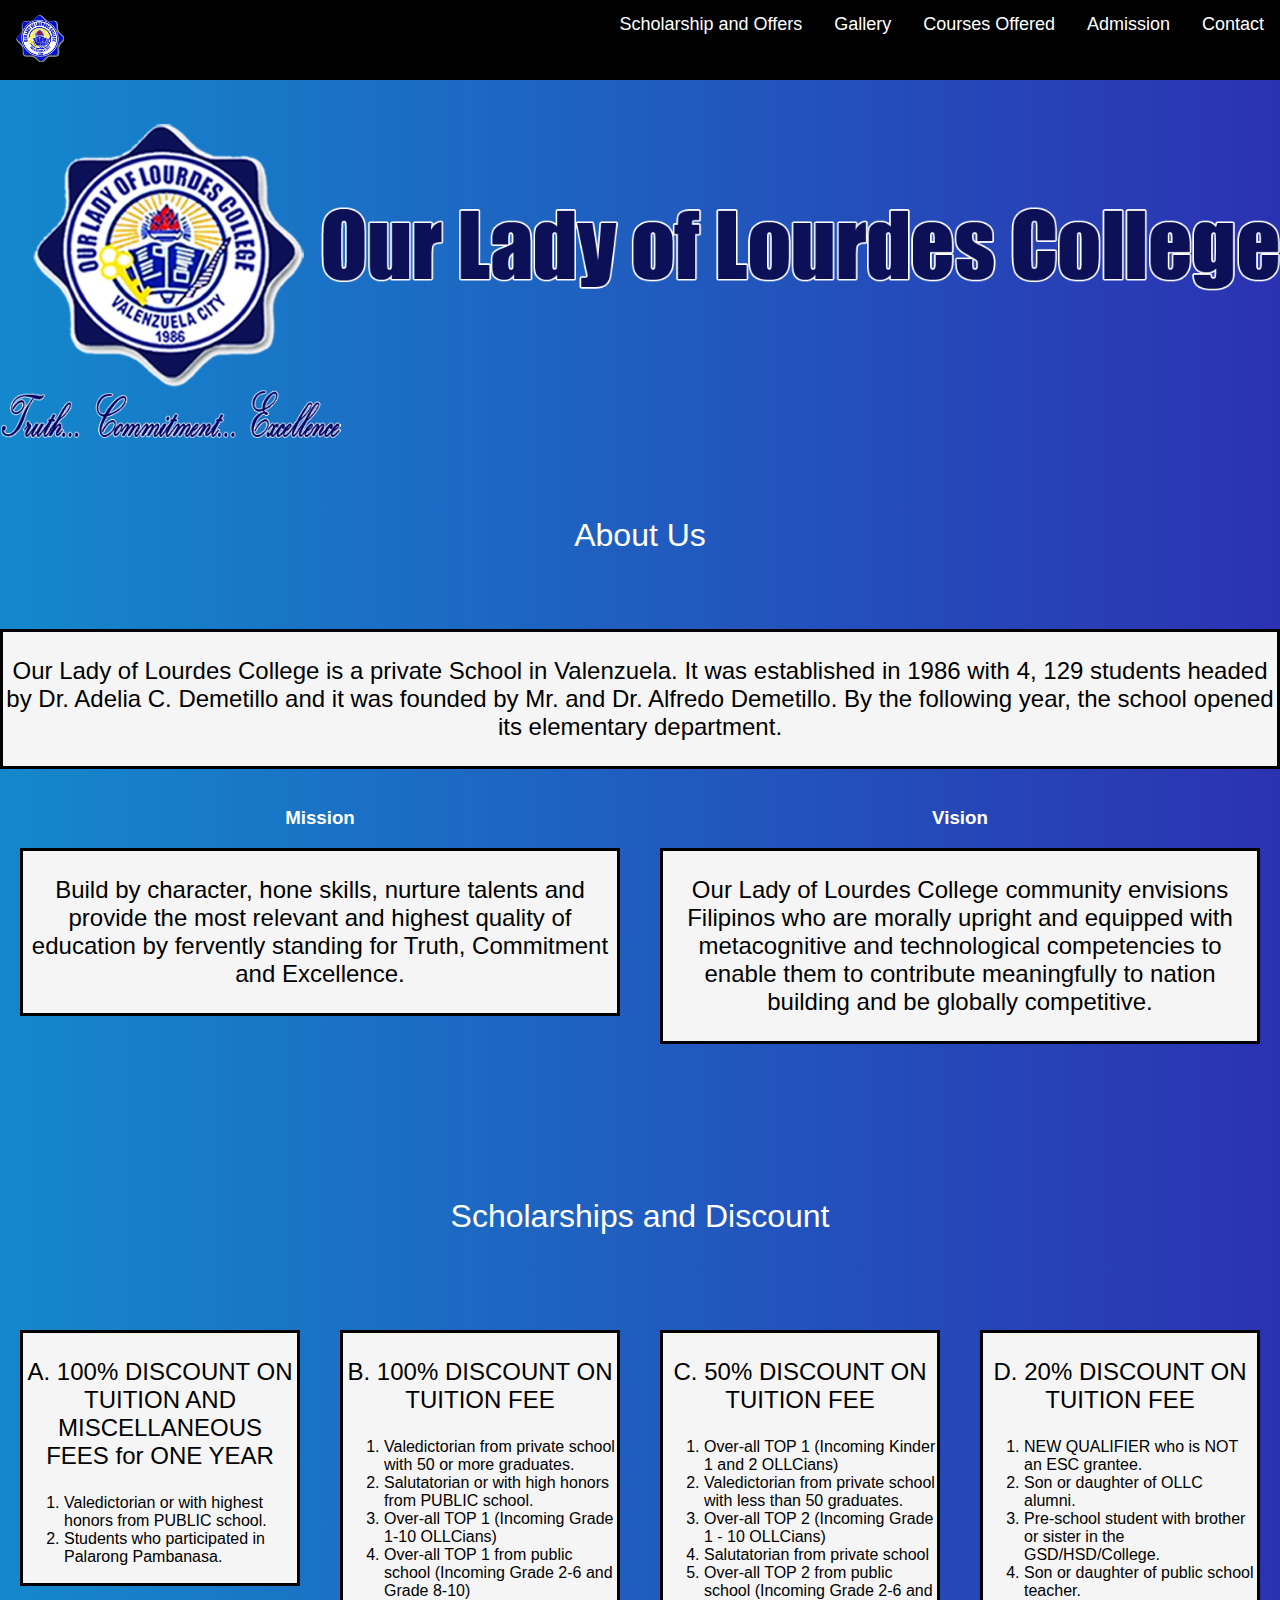
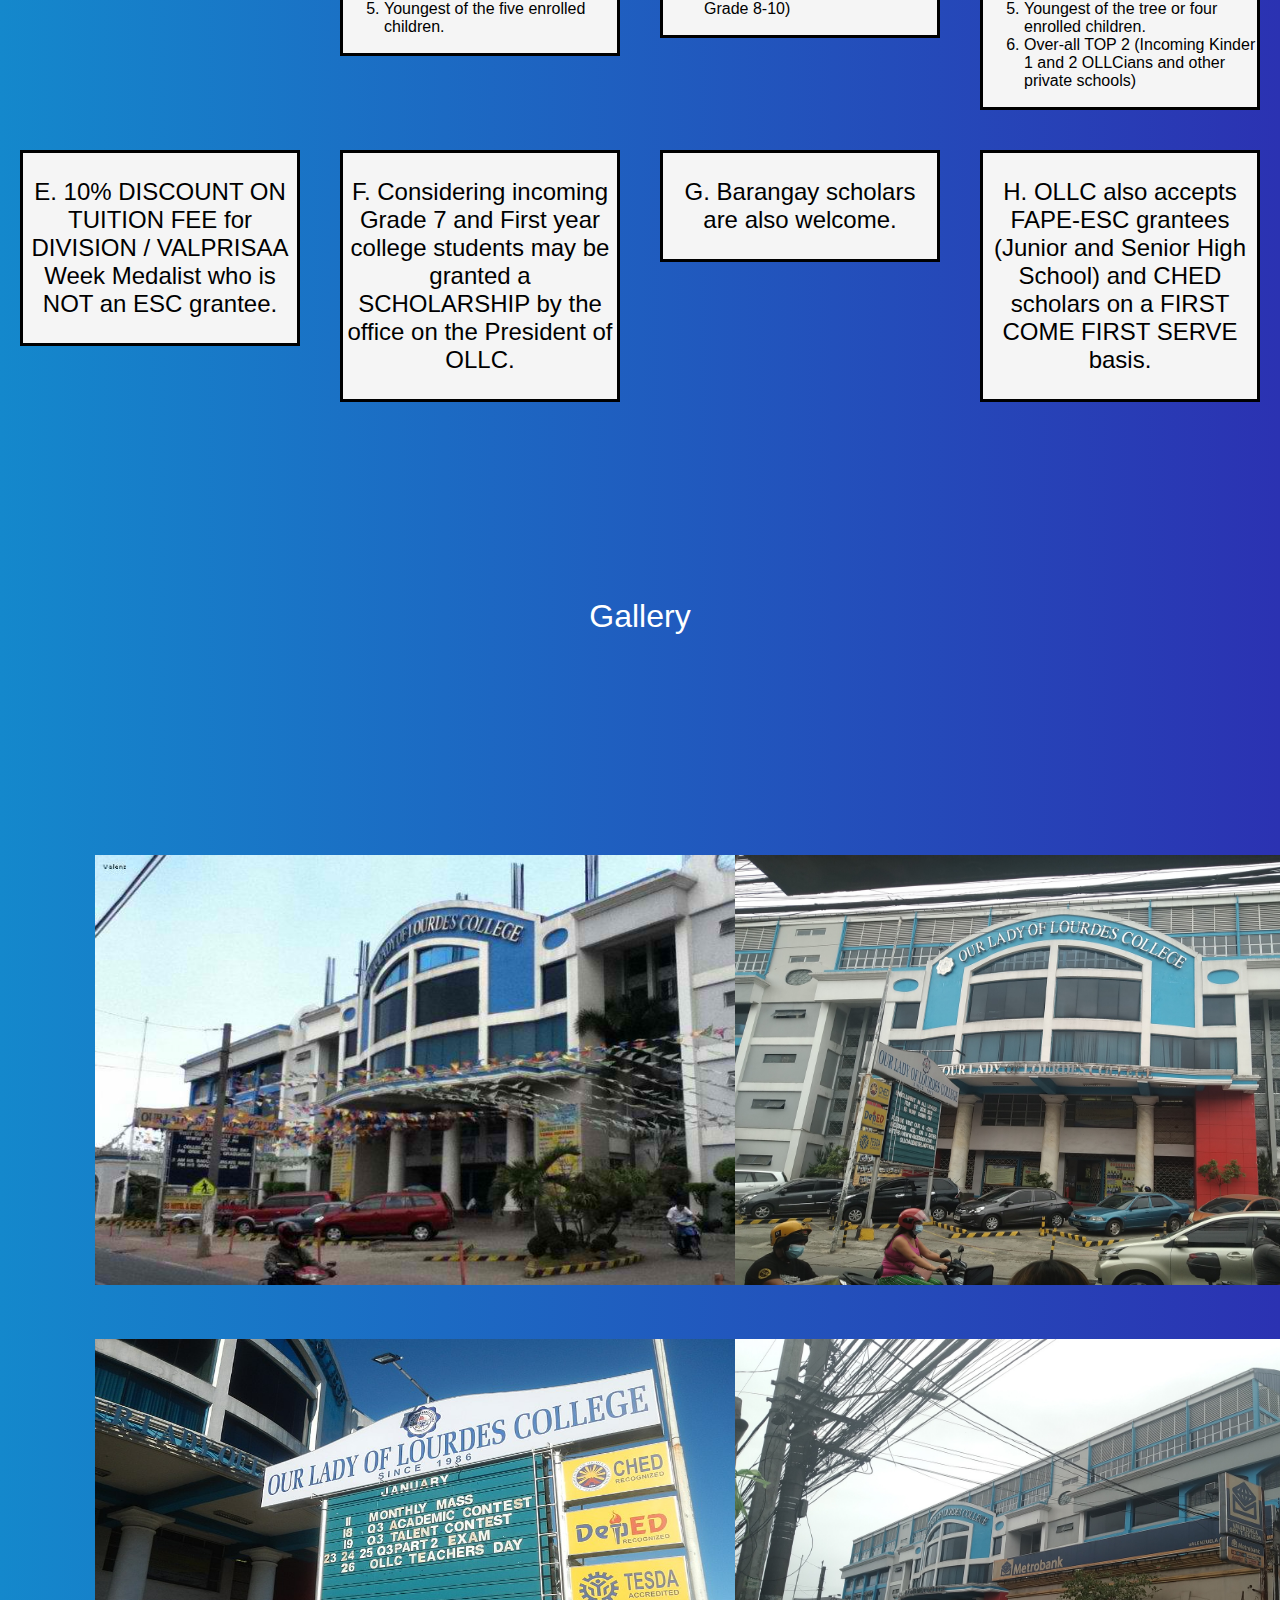
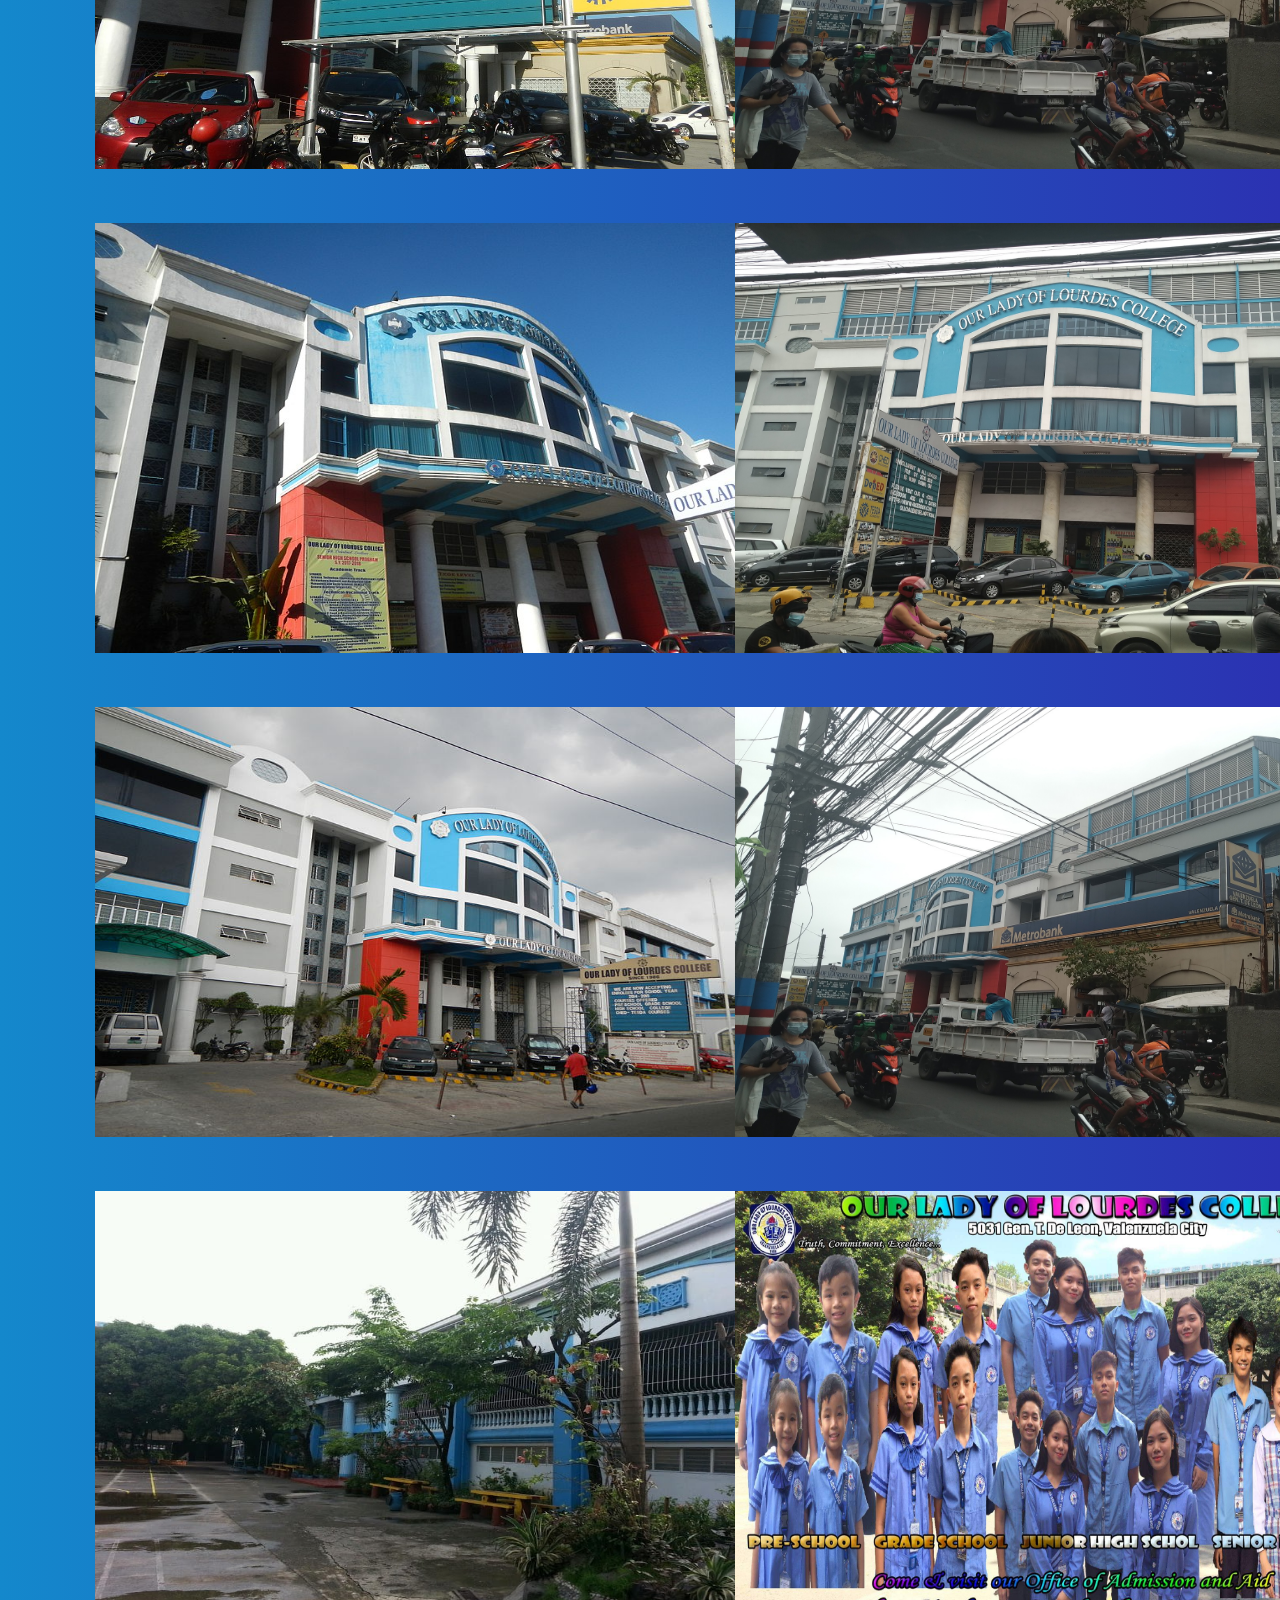
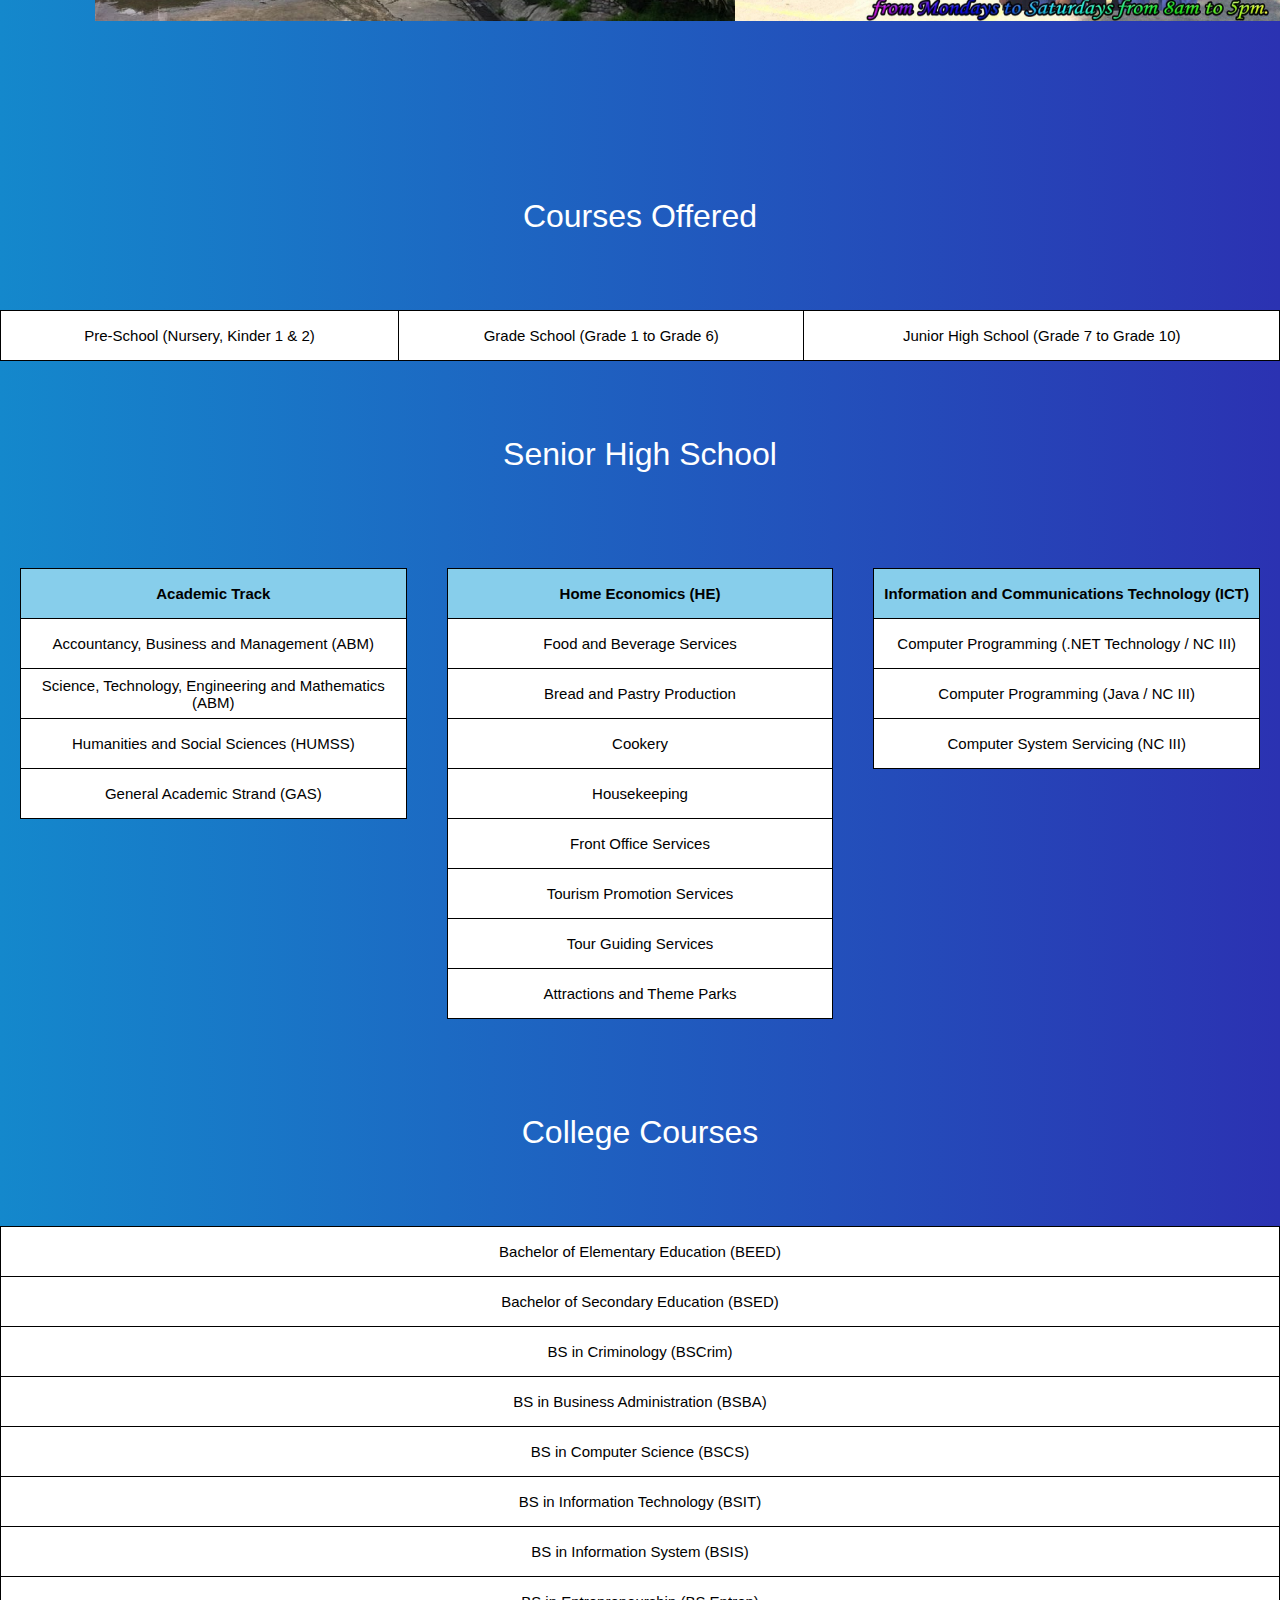
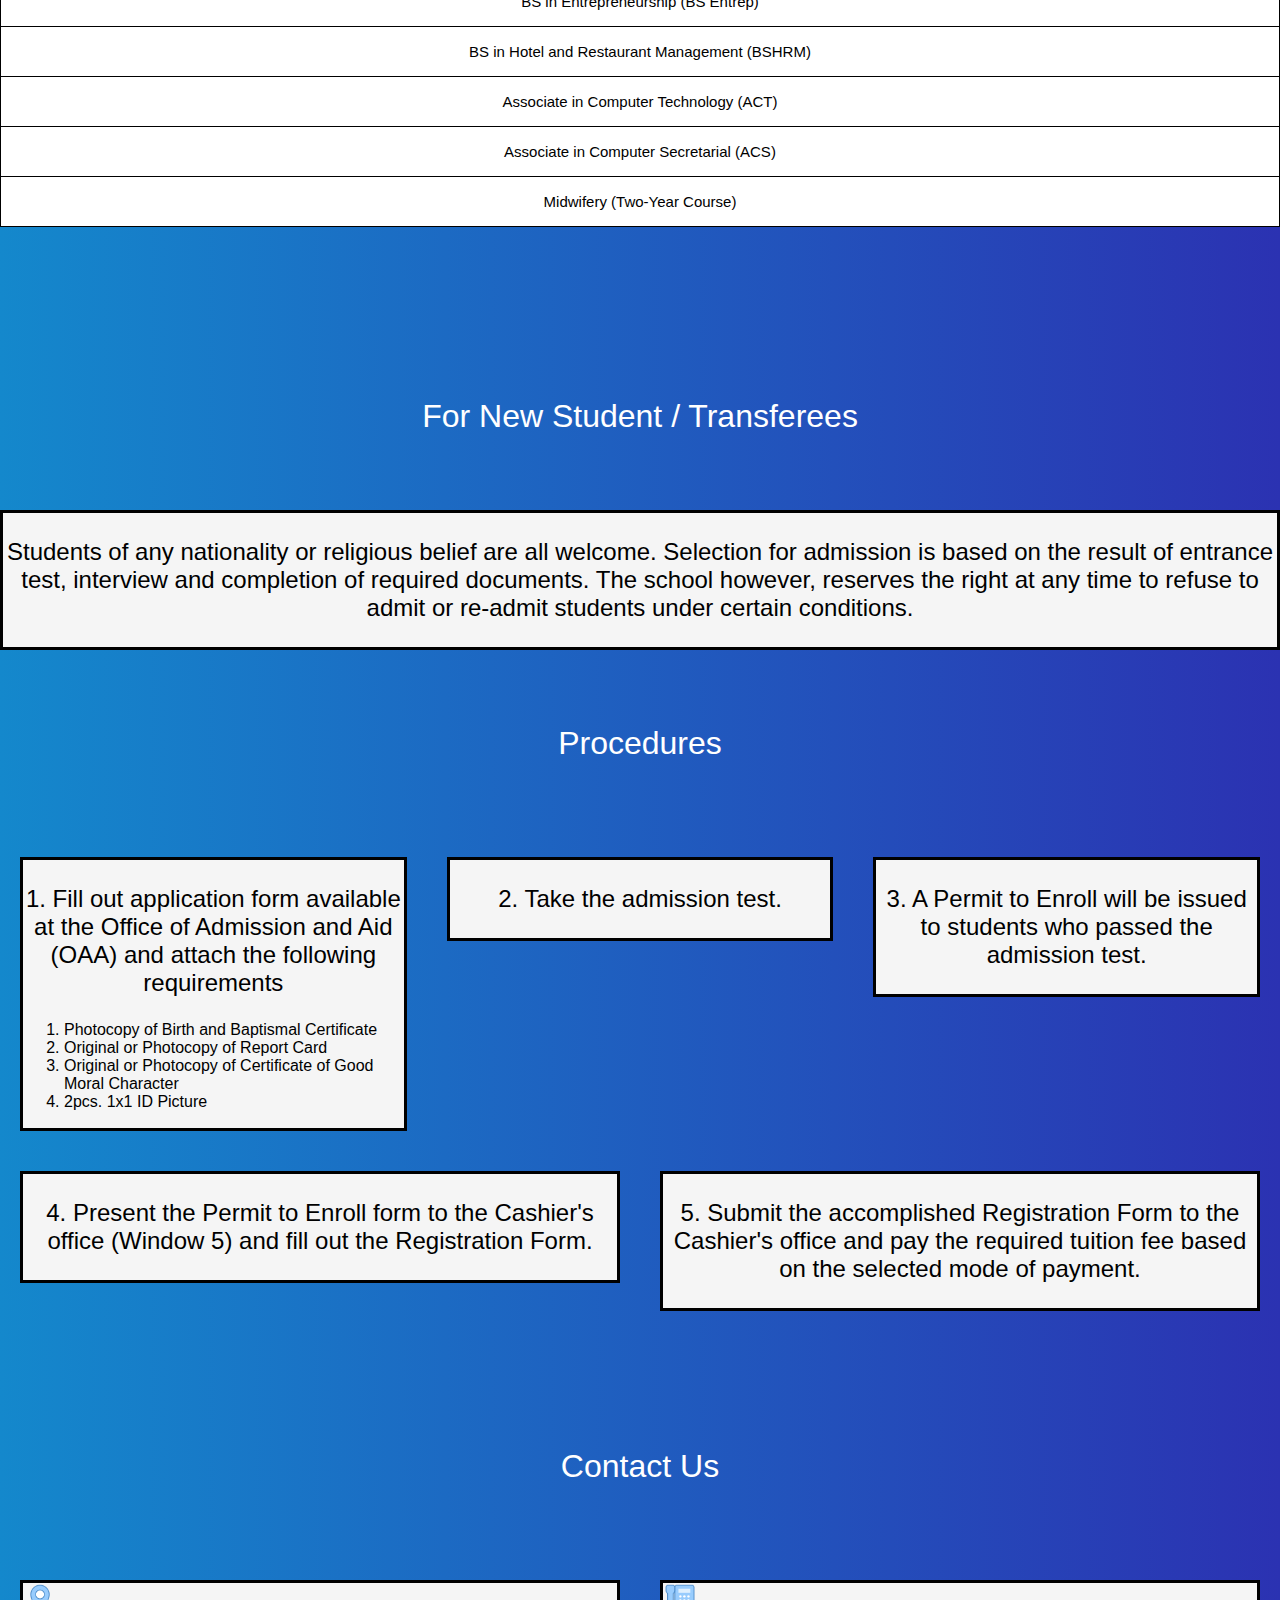
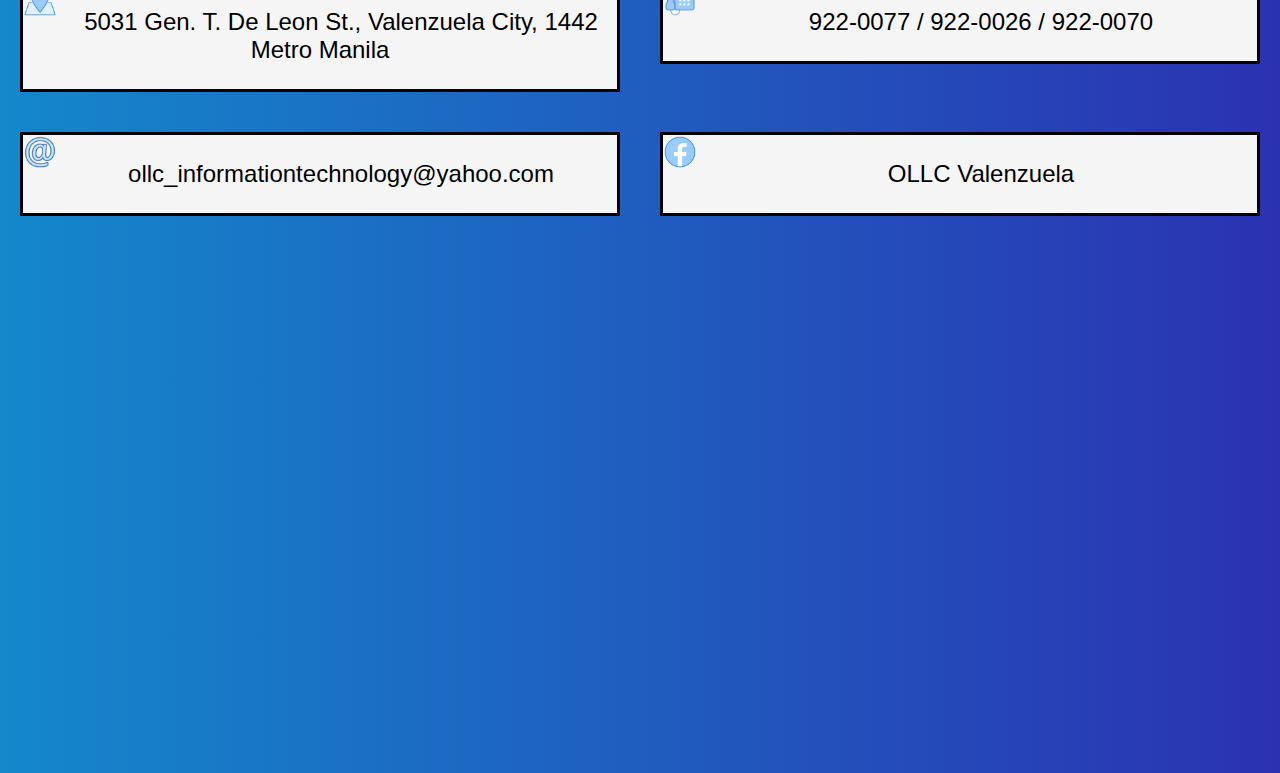
<file: index.html>
<!DOCTYPE html>
<html>

<head>
  <title>Our Lady of Lourdes College</title>
  <meta name="viewport" content="width=device-width, initial-scale=1">
  <link rel="stylesheet" type="text/css" href="res/style.css">
  <link rel="icon" href="res/img/icon.ico">
</head>
<body>
  <div id="topnav">
    <a class="active" href="#home"><img src="res/img/logo.png" width="48" height="48"></a>
    <div id="topnav-right">
      <a href="#scholarship">Scholarship and Offers</a>
      <a href="#gallery">Gallery</a>
      <a href="#program">Courses Offered</a>
      <a href="#admission">Admission</a>
      <a href="#contact">Contact</a>
    </div>
  </div>
  <br>
  <div id="content">
    <div id="home">
      <img class="banner" src="res/img/banner.png">
      <h1>About Us</h1>
      <div class="aboutUs">
        <p class="onWhiteBG">
          Our Lady of Lourdes College is a private School in Valenzuela.
          It was established in 1986 with 4, 129 students headed by Dr. Adelia C. Demetillo and it was founded by Mr. and Dr. Alfredo Demetillo.
          By the following year, the school opened its elementary department. 
        </p>
      </div>
      <div class="row">
        <div class="column">
          <h3>Mission</h3>
          <div class="mission">
            <p class="onWhiteBG">Build by character, hone skills, nurture talents and provide the most relevant and
              highest quality of education by fervently standing for Truth, Commitment and Excellence.</p>
          </div>
        </div>
        <div class="column">
          <h3>Vision</h3>
          <div class="vision">
            <p class="onWhiteBG">Our Lady of Lourdes College community envisions Filipinos who are morally upright and
              equipped with metacognitive and technological competencies to enable them to contribute meaningfully to
              nation building and be globally competitive.</p>
          </div>
        </div>
      </div>
    </div>

    <div id="scholarship">
      <h1>Scholarships and Discount</h1>
      <div class="row">
        <div class="column">
          <div class="scholarship">
            <p class="onWhiteBG">A. 100% DISCOUNT ON TUITION AND MISCELLANEOUS FEES for ONE YEAR</p>
            <ol>
              <li>Valedictorian or with highest honors from PUBLIC school.</li>
              <li>Students who participated in Palarong Pambanasa.</li>
            </ol>
          </div>
        </div>
        <div class="column">
          <div class="scholarship">
            <p class="onWhiteBG">B. 100% DISCOUNT ON TUITION FEE</p>
            <ol>
              <li>Valedictorian from private school with 50 or more graduates.</li>
              <li>Salutatorian or with high honors from PUBLIC school.</li>
              <li>Over-all TOP 1 (Incoming Grade 1-10 OLLCians)</li>
              <li>Over-all TOP 1 from public school (Incoming Grade 2-6 and Grade 8-10)</li>
              <li>Youngest of the five enrolled children.</li>
            </ol>
          </div>
        </div>
        <div class="column">
          <div class="scholarship">
            <p class="onWhiteBG">C. 50% DISCOUNT ON TUITION FEE</p>
            <ol>
              <li>Over-all TOP 1 (Incoming Kinder 1 and 2 OLLCians)</li>
              <li>Valedictorian from private school with less than 50 graduates.</li>
              <li>Over-all TOP 2 (Incoming Grade 1 - 10 OLLCians)</li>
              <li>Salutatorian from private school</li>
              <li>Over-all TOP 2 from public school (Incoming Grade 2-6 and Grade 8-10)</li>
            </ol>
          </div>
        </div>
        <div class="column">
          <div class="scholarship">
            <p class="onWhiteBG">D. 20% DISCOUNT ON TUITION FEE</p>
            <ol>
              <li>NEW QUALIFIER who is NOT an ESC grantee.</li>
              <li>Son or daughter of OLLC alumni.</li>
              <li>Pre-school student with brother or sister in the GSD/HSD/College.</li>
              <li>Son or daughter of public school teacher.</li>
              <li>Youngest of the tree or four enrolled children.</li>
              <li>Over-all TOP 2 (Incoming Kinder 1 and 2 OLLCians and other private schools)</li>
            </ol>
          </div>
        </div>
      </div>
      <div class="row">
        <div class="column">
          <div class="scholarship">
            <p class="onWhiteBG">E. 10% DISCOUNT ON TUITION FEE for
              DIVISION / VALPRISAA Week Medalist who is NOT an ESC grantee.
            </p>
          </div>
        </div>
        <div class="column">
          <div class="scholarship">
            <p class="onWhiteBG">F. Considering incoming Grade 7 and First year college students may
              be granted a SCHOLARSHIP by the office on the President of OLLC.
            </p>
          </div>
        </div>
        <div class="column">
          <div class="scholarship">
            <p class="onWhiteBG">G. Barangay scholars are also welcome.</p>
          </div>
        </div>
        <div class="column">
          <div class="scholarship">
            <p class="onWhiteBG">H. OLLC also accepts FAPE-ESC grantees (Junior and Senior High School)
              and CHED scholars on a FIRST COME FIRST SERVE basis.
            </p>
          </div>
        </div>
      </div>
    </div>
  </div>

  <div id="gallery">
    <h1>Gallery</h1>
    <div class="row">
      <div class="column">
        <div class="gallery">
          <img class="sectionA" src="res/gallery/exterior/IMG_01.jpg">
          <img class="sectionA" src="res/gallery/exterior/IMG_02.jpg">
          <img class="sectionA" src="res/gallery/exterior/IMG_03.jpg">
          <img class="sectionA" src="res/gallery/exterior/IMG_04.jpg">
          <img class="sectionA" src="res/gallery/exterior/IMG_05.jpg">
        </div>
      </div>
      <div class="column">
        <div class="gallery">
          <img class="sectionB" src="res/gallery/exterior/IMG_06.jpg">
          <img class="sectionB" src="res/gallery/exterior/IMG_07.jpg">
          <img class="sectionB" src="res/gallery/exterior/IMG_08.jpg">
          <img class="sectionB" src="res/gallery/exterior/IMG_09.jpg">
          <img class="sectionB" src="res/gallery/exterior/IMG_10.jpg">
        </div>
      </div>
    </div>
  </div>
  <div id="program">
    <h1>Courses Offered</h1>
    <div id="program">
      <table>
        <td>Pre-School (Nursery, Kinder 1 & 2)</td>
        <td>Grade School (Grade 1 to Grade 6)</td>
        <td>Junior High School (Grade 7 to Grade 10)</td>
      </table>
      <h1>Senior High School</h1>
      <div class="row">
        <div class="column">
          <table>
            <tr>
              <th>Academic Track</th>
            </tr>
            <tr>
              <td>Accountancy, Business and Management (ABM)</td>
            </tr>
            <tr>
              <td>Science, Technology, Engineering and Mathematics (ABM)</td>
            </tr>
            <tr>
              <td>Humanities and Social Sciences (HUMSS)</td>
            </tr>
            <tr>
              <td>General Academic Strand (GAS)</td>
            </tr>
          </table>
        </div>
        <div class="column">
          <table>
            <tr>
              <th>Home Economics (HE)</th>
            </tr>
            <tr>
              <td>Food and Beverage Services</td>
            </tr>
            <tr>
              <td>Bread and Pastry Production</td>
            </tr>
            <tr>
              <td>Cookery</td>
            </tr>
            <tr>
              <td>Housekeeping</td>
            </tr>
            <tr>
              <td>Front Office Services</td>
            </tr>
            <tr>
              <td>Tourism Promotion Services</td>
            </tr>
            <tr>
              <td>Tour Guiding Services</td>
            </tr>
            <tr>
              <td>Attractions and Theme Parks</td>
            </tr>
          </table>
        </div>
        <div class="column">
          <table>
            <tr>
              <th>Information and Communications Technology (ICT)</th>
            </tr>
            <tr>
              <td>Computer Programming (.NET Technology / NC III)</td>
            </tr>
            <tr>
              <td>Computer Programming (Java / NC III)</td>
            </tr>
            <tr>
              <td>Computer System Servicing (NC III)</td>
            </tr>
          </table>
        </div>
      </div>
      <h1>College Courses</h1>
      <table>
        <tr>
          <td>Bachelor of Elementary Education (BEED)</td>
        </tr>
        <tr>
          <td>Bachelor of Secondary Education (BSED)</td>
        </tr>
        <tr>
          <td>BS in Criminology (BSCrim)</td>
        </tr>
        <tr>
          <td>BS in Business Administration (BSBA)</td>
        </tr>
        <tr>
          <td>BS in Computer Science (BSCS)</td>
        </tr>
        <tr>
          <td>BS in Information Technology (BSIT)</td>
        </tr>
        <tr>
          <td>BS in Information System (BSIS)</td>
        </tr>
        <tr>
          <td>BS in Entrepreneurship (BS Entrep)</td>
        </tr>
        <tr>
          <td>BS in Hotel and Restaurant Management (BSHRM)</td>
        </tr>
        <tr>
          <td>Associate in Computer Technology (ACT)</td>
        </tr>
        <tr>
          <td>Associate in Computer Secretarial (ACS)</td>
        </tr>
        <tr>
          <td>Midwifery (Two-Year Course)</td>
        </tr>
      </table>
    </div>
  </div>
  <div id="admission">
    <h1>For New Student / Transferees</h1>
    <div class="admission">
      <p class="onWhiteBG">
        Students of any nationality or religious belief are all welcome.
        Selection for admission is based on the result of entrance test,
        interview and completion of required documents. The school however,
        reserves the right at any time to refuse to admit or re-admit students
        under certain conditions.
      </p>
    </div>
    <h1>Procedures</h1>
    <div class="row">
      <div class="column">
        <div class="procedure">
          <p class="onWhiteBG">1. Fill out application form
            available at the Office of Admission and Aid (OAA)
            and attach the following requirements
          </p>
          <ol>
            <li>Photocopy of Birth and Baptismal Certificate</li>
            <li>Original or Photocopy of Report Card</li>
            <li>Original or Photocopy of Certificate of Good Moral Character</li>
            <li>2pcs. 1x1 ID Picture</li>
          </ol>
        </div>
      </div>
      <div class="column">
        <div class="procedure">
          <p class="onWhiteBG">2. Take the admission test.</p>
        </div>
      </div>
      <div class="column">
        <div class="procedure">
          <p class="onWhiteBG">3. A Permit to Enroll will be issued to students who passed
            the admission test.</p>
        </div>
      </div>
    </div>
    <div class="row">
      <div class="column">
        <div class="procedure">
          <p class="onWhiteBG">
            4. Present the Permit to Enroll form to the Cashier's office (Window 5) and fill out
            the Registration Form.
          </p>
        </div>
      </div>
      <div class="column">
        <div class="procedure">
          <p class="onWhiteBG">
            5. Submit the accomplished Registration Form to the Cashier's office
            and pay the required tuition fee based on the selected mode of payment.
          </p>
        </div>
      </div>
    </div>
  </div>
  <div id="contact">
    <h1>Contact Us</h1>
    <div class="row">
      <div class="column">
        <div class="contact">
          <img class="icons" src="res/icons/icons8-address-50.png">
          <p class="onWhiteBG">5031 Gen. T. De Leon St., Valenzuela City, 1442 Metro Manila</p>
        </div>
      </div>
      <div class="column">
        <div class="contact">
          <img class="icons" src="res/icons/icons8-office-phone-50.png">
          <p class="onWhiteBG">922-0077 / 922-0026 / 922-0070</p>
        </div>
      </div>
    </div>
    <div class="row">
      <div class="column">
        <div class="contact">
          <img class="icons" src="res/icons/icons8-email-50.png">
          <p class="onWhiteBG">ollc_informationtechnology@yahoo.com</p>
        </div>
      </div>
      <div class="column">
        <div class="contact">
          <img class="icons" src="res/icons/icons8-facebook-50.png">
          <p class="whiteOnBG"> <a class="facebook" href="https://wwww.facebook.com/OLLCValenzuelaOfficial"
              target="_blank">OLLC Valenzuela</a></p>
        </div>
      </div>
    </div>
  </div>
  </div>
</body>
</html>
</file>
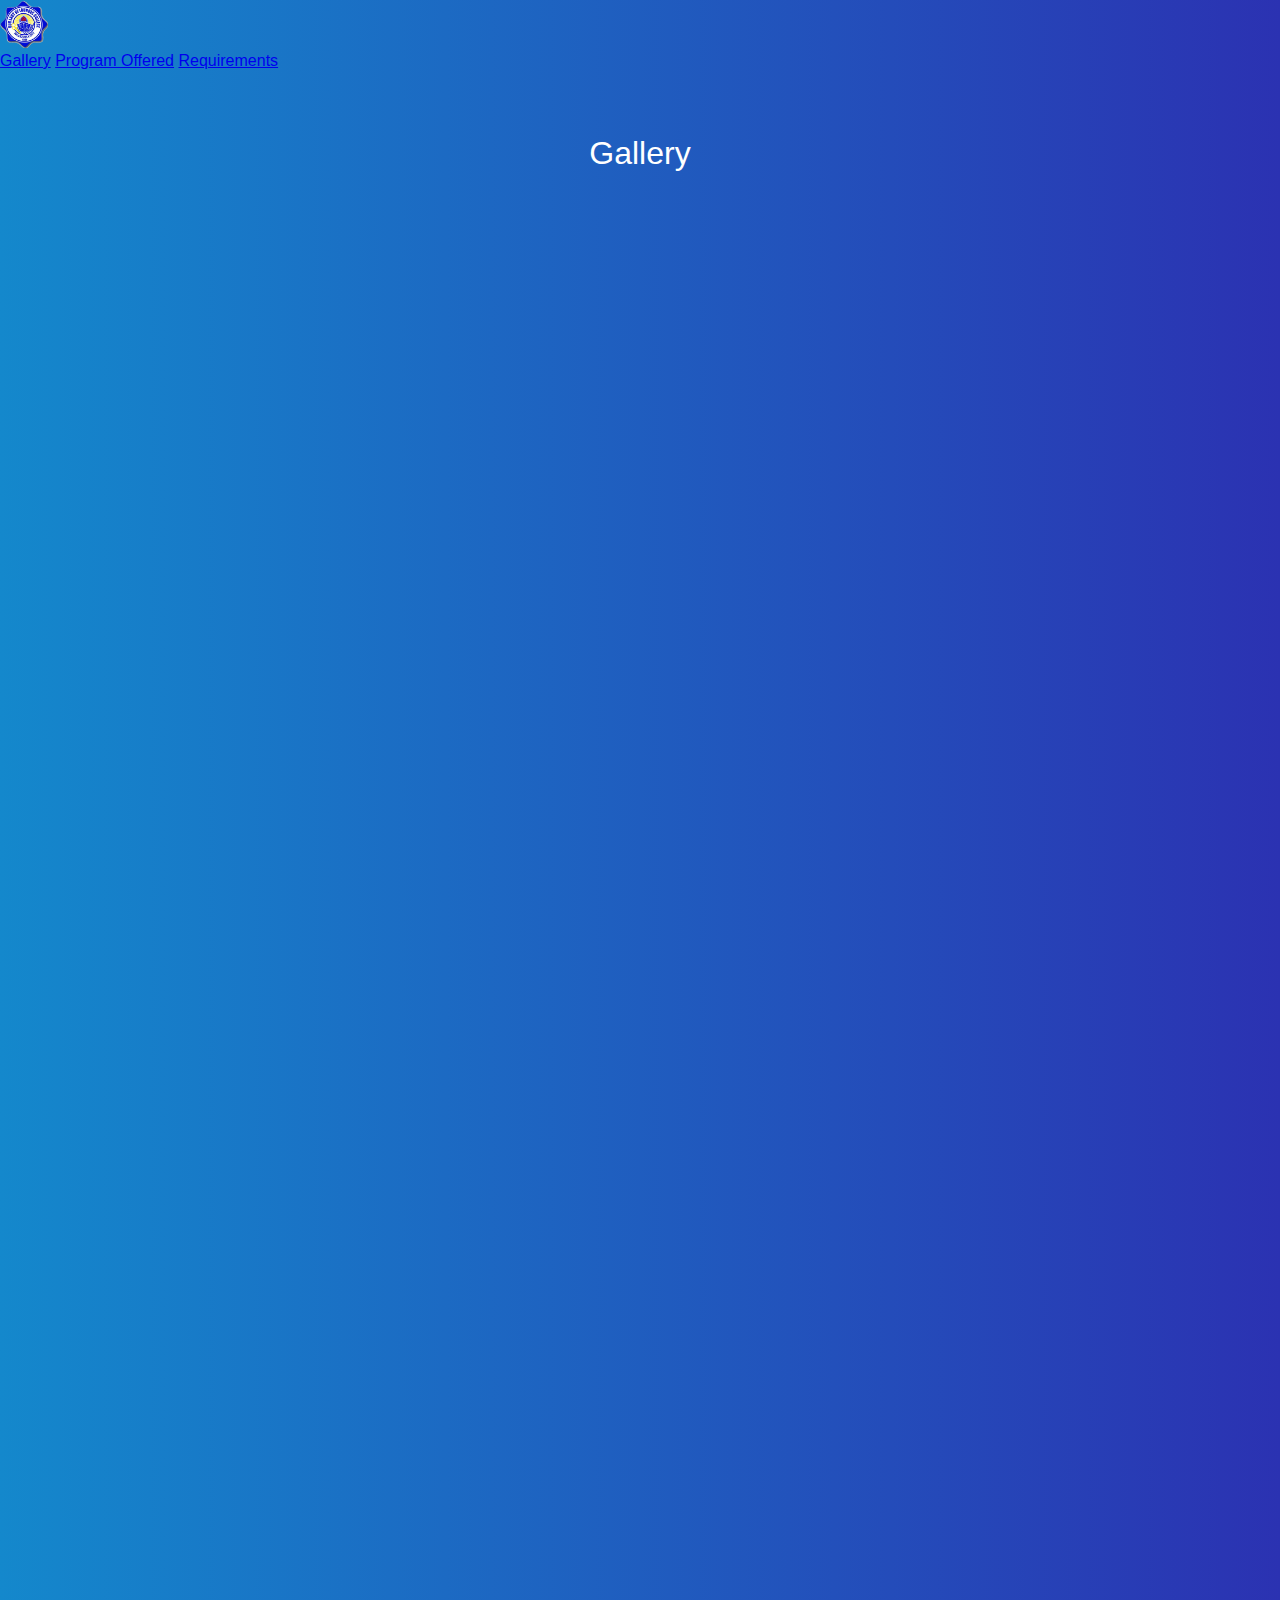
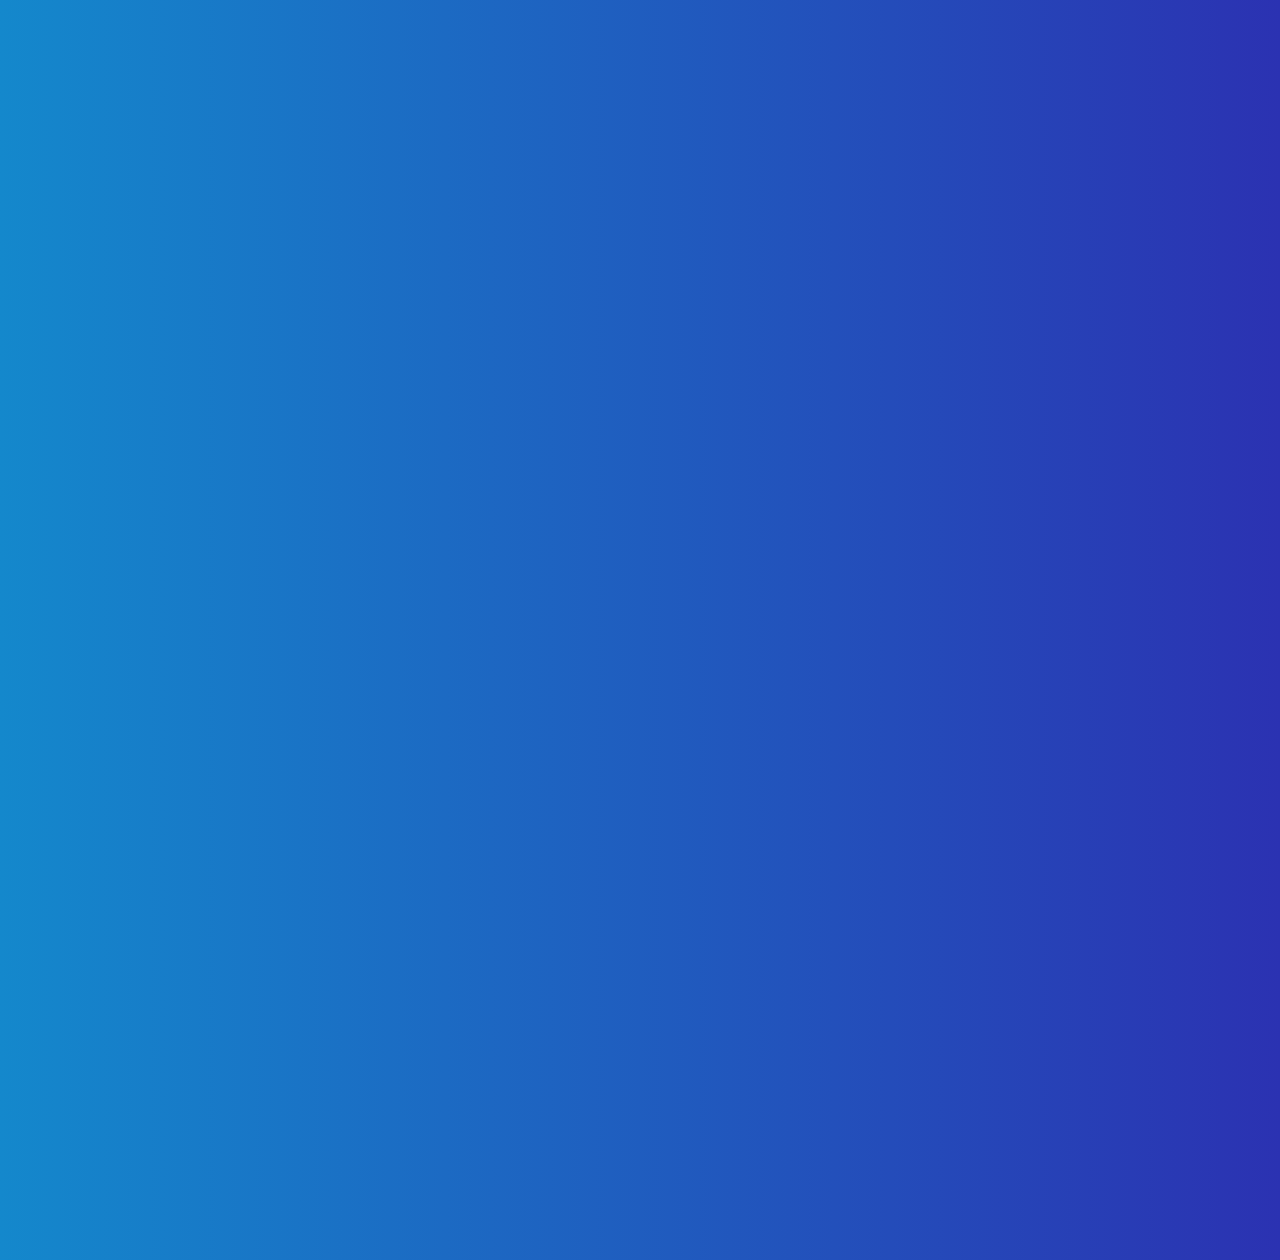
<file: index_gallery.html>
<!DOCTYPE html>
<html>

<head>
  <title>Our Lady of Lourdes College</title>
  <meta name="viewport" content="width=device-width, initial-scale=1">
  <link rel="stylesheet" type="text/css" href="res/style.css">
</head>

<body>
    <div class="topnav">
        <a class="active" href="index.html"><img src="res/img/logo.png" width="48" height="48"></a>
        <div class="topnav-right">
          <a class="active" href="index_gallery.html">Gallery</a>
          <a href="index_program.html">Program Offered</a>
          <a href="index_requirements.html">Requirements</a>
        </div>
  </div>

  <div id="gallery">
    <h1>Gallery</h1>
  </div>

<!--  <div class="footer">
    <h1>Contact Us</h1>
    <img class="icons" src="res/icons/icon8_telephone.png">
    <p>(02)293-9327</p>
    <br>
    <img class="icons" src="res/icons/icons8_facebook.png">
    <p>5031 Gen. T. De Leon St., Valenzuela City, 1442 Metro Manila</p>
    <br>
    <img class="icons" src="res/icons/icons8_location.png">
    <p>ollc_informationtechnology@yahoo.com</p>
    <br>
    <img class="icons" src="res/icons/icons8_facebook.png">
    <a href = "https://www.facebook.com/OLLCValenzuelaOfficial/" target="_blank"><p>OLLC Valenzuela</p></a>
    <br>
  </div>-->
</body>

</html>
</file>
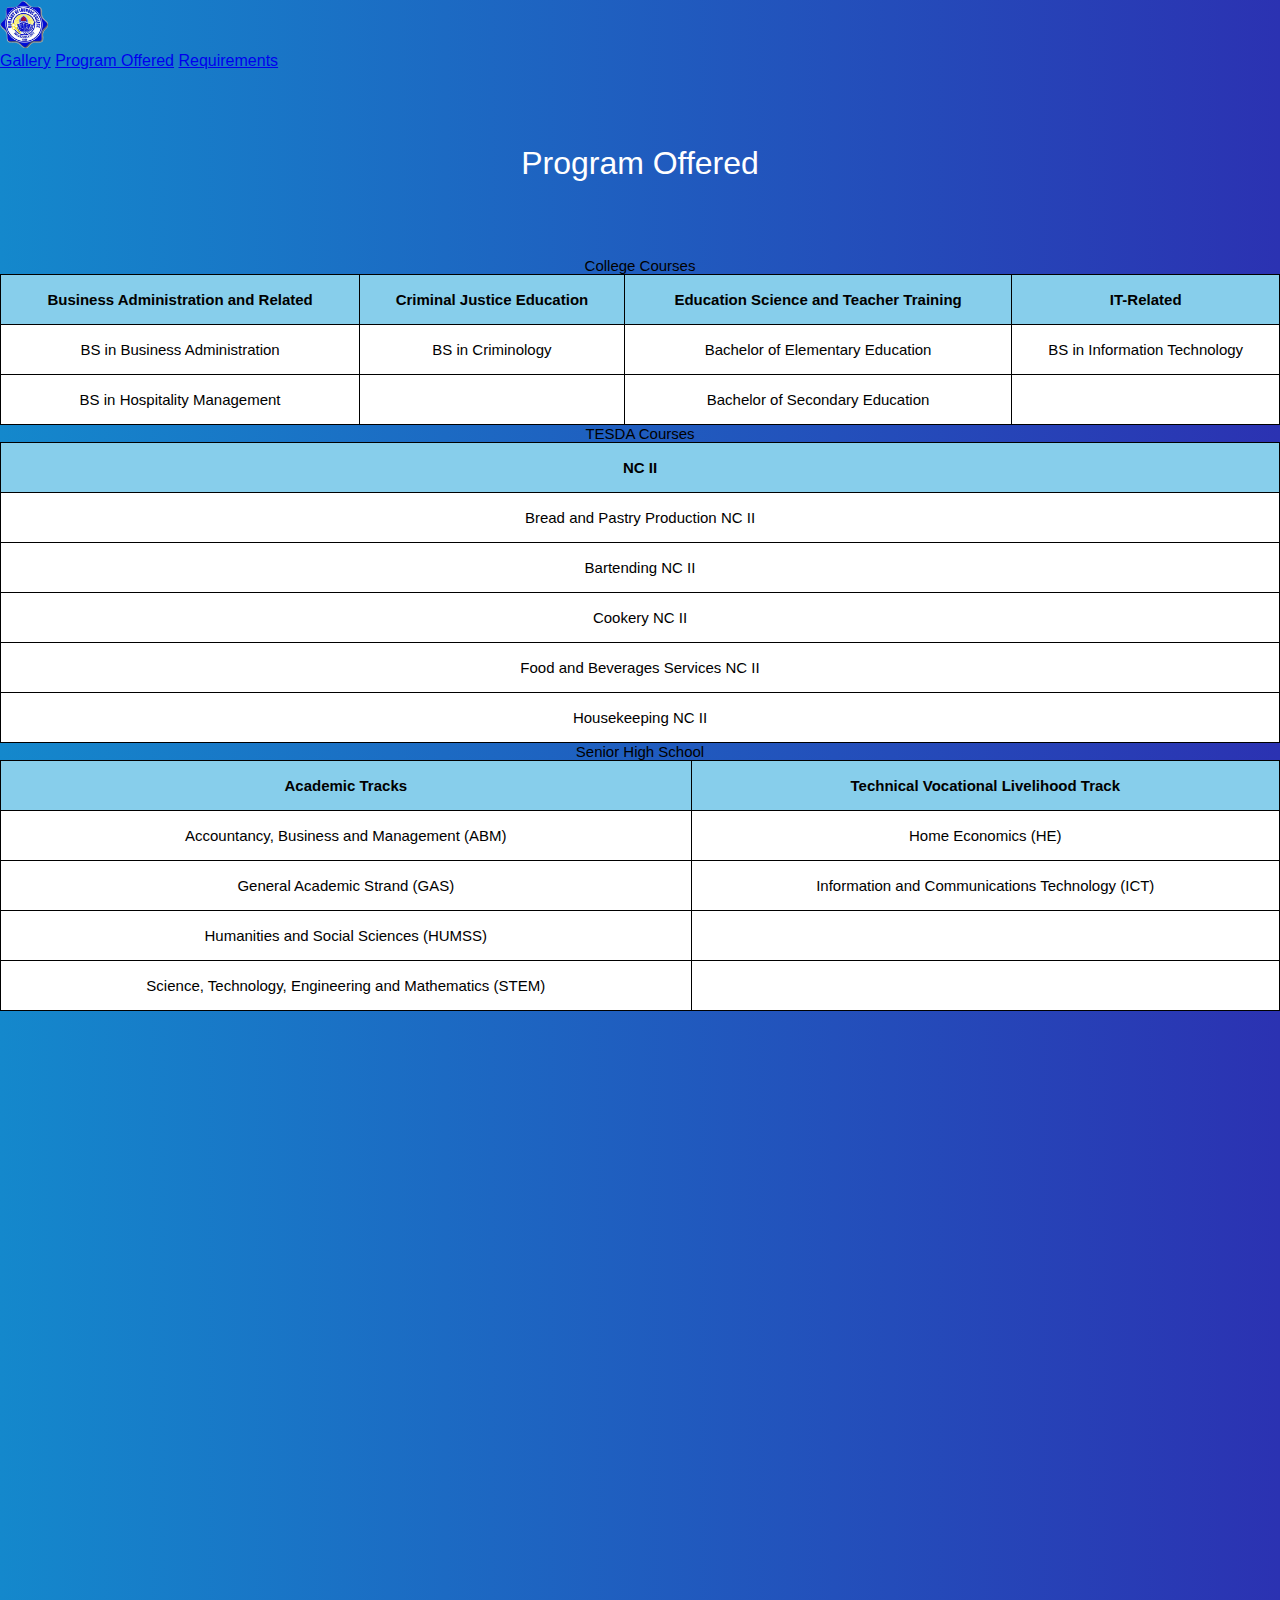
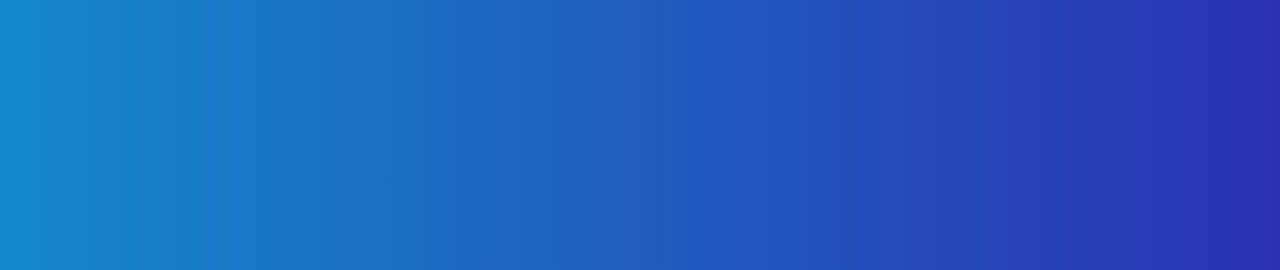
<file: index_program.html>
<!DOCTYPE html>
<html>

<head>
    <title>Our Lady of Lourdes College</title>
    <meta name="viewport" content="width=device-width, initial-scale=1">
    <link rel="stylesheet" type="text/css" href="res/style.css">
    <link rel="icon" href = "res/img/icon.ico">
</head>

<body>
    <div class="topnav">
        <a class="active" href="index.html"><img src="res/img/logo.png" width="48" height="48"></a>
        <div class="topnav-right">
            <a href="index_gallery.html">Gallery</a>
            <a class="active" href="index_program.html">Program Offered</a>
            <a href="index_requirements.html">Requirements</a>
        </div>
    </div>

    <div id="program">
        <h1>Program Offered</h1>
        <div style="overflow-x:auto">
            <table>
                <caption>College Courses</caption>
                <tr>
                    <th>Business Administration and Related</th>
                    <th>Criminal Justice Education</th>
                    <th>Education Science and Teacher Training</th>
                    <th>IT-Related</th>
                </tr>
                <tr>
                    <td>BS in Business Administration</td>
                    <td>BS in Criminology</td>
                    <td>Bachelor of Elementary Education</td>
                    <td>BS in Information Technology</td>
                </tr>
                <tr>
                    <td>BS in Hospitality Management</td>
                    <td></td>
                    <td>Bachelor of Secondary Education</td>
                    <td></td>
                </tr>
            </table>
            <!--TESDA Courses needed to be verified-->
            <table>
                <caption>TESDA Courses</caption>
                <tr>
                    <th>NC II</th>
                </tr>
                <tr>
                    <td>Bread and Pastry Production NC II</td>
                </tr>
                <tr>
                    <td>Bartending NC II</td>
                </tr>
                <tr>
                    <td>Cookery NC II</td>
                </tr>
                <tr>
                    <td>Food and Beverages Services NC II</td>
                </tr>
                <tr>
                    <td>Housekeeping NC II</td>
                </tr>
            </table>
            <table>
                <caption>Senior High School</caption>
                <tr>
                    <th>Academic Tracks</th>
                    <th>Technical Vocational Livelihood Track</th>
                </tr>
                <tr>
                    <td>Accountancy, Business and Management (ABM)</td>
                    <td>Home Economics (HE)</td>
                </tr>
                <tr>
                    <td>General Academic Strand (GAS)</td>
                    <td>Information and Communications Technology (ICT)</td>
                </tr>
                <tr>
                    <td>Humanities and Social Sciences (HUMSS)</td>
                    <td></td>
                </tr>
                <tr>
                    <td>Science, Technology, Engineering and Mathematics (STEM)</td>
                    <td></td>
                </tr>
            </table>
        </div>
    </div>
</body>

</html>
</file>
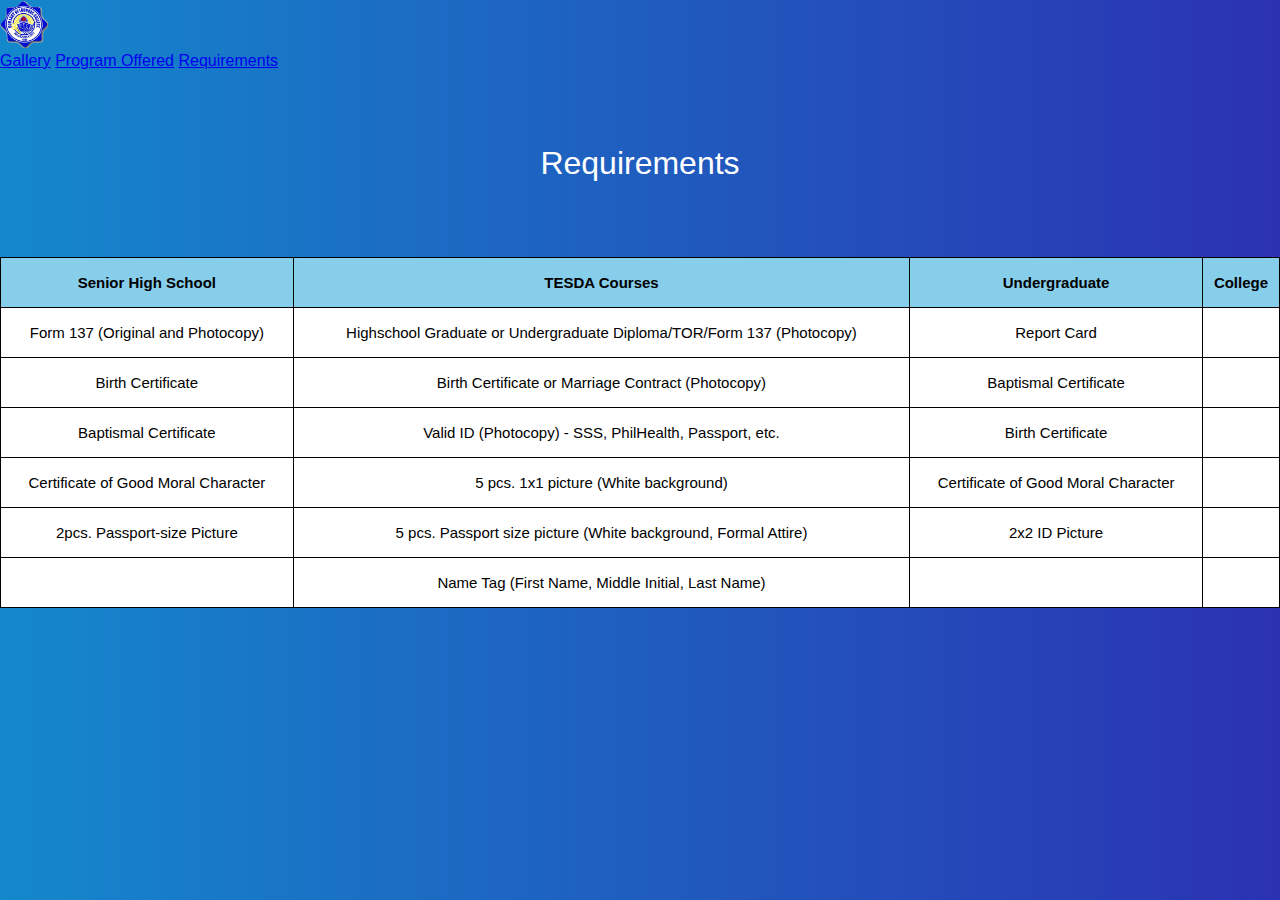
<file: index_requirements.html>
<!DOCTYPE html>
<html>

<head>
  <title>Our Lady of Lourdes College</title>
  <meta name="viewport" content="width=device-width, initial-scale=1">
  <link rel="stylesheet" type="text/css" href="res/style.css">
  <link rel="icon" href = "res/img/icon.ico">
</head>

<body>
  <div class="topnav">
    <a href="index.html"><img src="res/img/logo.png" width="48" height="48"></a>
    <div class="topnav-right">
      <a href="index_gallery.html">Gallery</a>
      <a href="index_program.html">Program Offered</a>
      <a class="active" href="index_requirements.html">Requirements</a>
    </div>
  </div>

  <div id="requirements">
    <h1>Requirements</h1>
    <div style="overflow-x:auto">
      <table>
        <tr>
          <th>Senior High School</th>
          <th>TESDA Courses</th>
          <th>Undergraduate</th>
          <th>College</th>
        </tr>
        <tr>
          <td>Form 137 (Original and Photocopy)</td>
          <td>Highschool Graduate or Undergraduate Diploma/TOR/Form 137 (Photocopy)</td>
          <td>Report Card</td>
          <td></td>
        </tr>
        <tr>
          <td>Birth Certificate</td>
          <td>Birth Certificate or Marriage Contract (Photocopy)</td>
          <td>Baptismal Certificate</td>
          <td></td>
        </tr>
        <tr>
          <td>Baptismal Certificate</td>
          <td>Valid ID (Photocopy) - SSS, PhilHealth, Passport, etc.</td>
          <td>Birth Certificate</td>
          <td></td>
        </tr>
        <tr>
          <td>Certificate of Good Moral Character</td>
          <td>5 pcs. 1x1 picture (White background)</td>
          <td>Certificate of Good Moral Character</td>
          <td></td>
        </tr>
        <tr>
          <td>2pcs. Passport-size Picture</td>
          <td>5 pcs. Passport size picture (White background, Formal Attire)</td>
          <td>2x2 ID Picture</td>
          <td></td>
        </tr>
        <tr>
          <td></td>
          <td>Name Tag (First Name, Middle Initial, Last Name)</td>
          <td></td>
          <td></td>
        </tr>
      </table>
    </div>
</body>

</html>
</file>
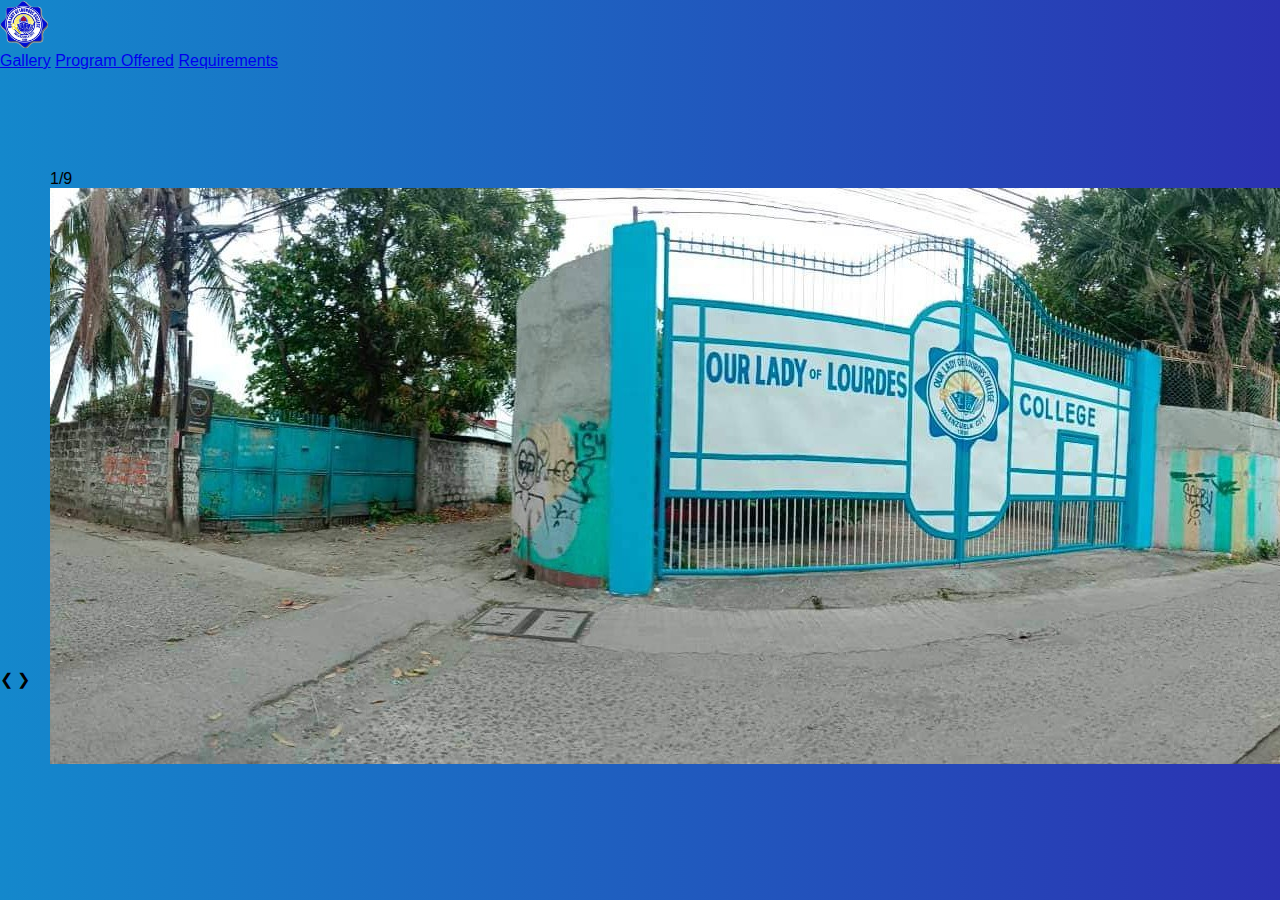
<file: res/sublinks/index_gallery.html>
<!DOCTYPE html>
<html>

<head>
  <title>Our Lady of Lourdes College</title>
  <meta name="viewport" content="width=device-width, initial-scale=1">
  <link rel="stylesheet" type="text/css" href="../style.css">
  <link rel="icon" href="../../res/img/icon.ico">
</head>

<body>
  <div class="topnav">
    <a class="active" href="../../index.html"><img src="../img/logo.png" width="48" height="48"></a>
    <div class="topnav-right">
      <a class="active" href="./index_gallery.html">Gallery</a>
      <a href="./index_program.html">Program Offered</a>
      <a href="./index_requirements.html">Requirements</a>
    </div>
  </div>

  <div id="gallery_container">
    <div class="gallery fade">
      <div class="slideIndex">1/9</div>
      <img class="slideshowImg" src="../gallery/exterior/IMG_01.jpeg">
    </div>
    <div class="gallery fade">
      <div class="slideIndex">2/9</div>
      <img class="slideshowImg" src="../gallery/exterior/IMG_02.jpeg">
    </div>
    <div class="gallery fade">
      <div class="slideIndex">3/9</div>
      <img class="slideshowImg" src="../gallery/exterior/IMG_03.jpeg">
    </div>
    <div class="gallery fade">
      <div class="slideIndex">4/9</div>
      <img class="slideshowImg" src="../gallery/exterior/IMG_04.jpeg">
    </div>
    <div class="gallery fade">
      <div class="slideIndex">5/9</div>
      <img class="slideshowImg" src="../gallery/exterior/IMG_05.jpg">
    </div>
    <div class="gallery fade">
      <div class="slideIndex">6/9</div>
      <img class="slideshowImg" src="../gallery/exterior/IMG_06.jpg">
    </div>
    <div class="gallery fade">
      <div class="slideIndex">7/9</div>
      <img class="slideshowImg" src="../gallery/exterior/IMG_07.jpg">
    </div>
    <div class="gallery fade">
      <div class="slideIndex">8/9</div>
      <img class="slideshowImg" src="../gallery/exterior/IMG_08.jpg">
    </div>
    <div class="gallery fade">
      <div class="slideIndex">9/9</div>
      <img class="slideshowImg" src="../gallery/exterior/IMG_09.jpg">
    </div>
    <a class="prev" onclick="plusSlides(-1)">&#10094;</a>
    <a class="next" onclick="plusSlides(1)">&#10095;</a>
  </div>
  <br>
  </div>
  <script src="../scripts/PS_Slideshow.js"></script>
</body>

</html>
</file>
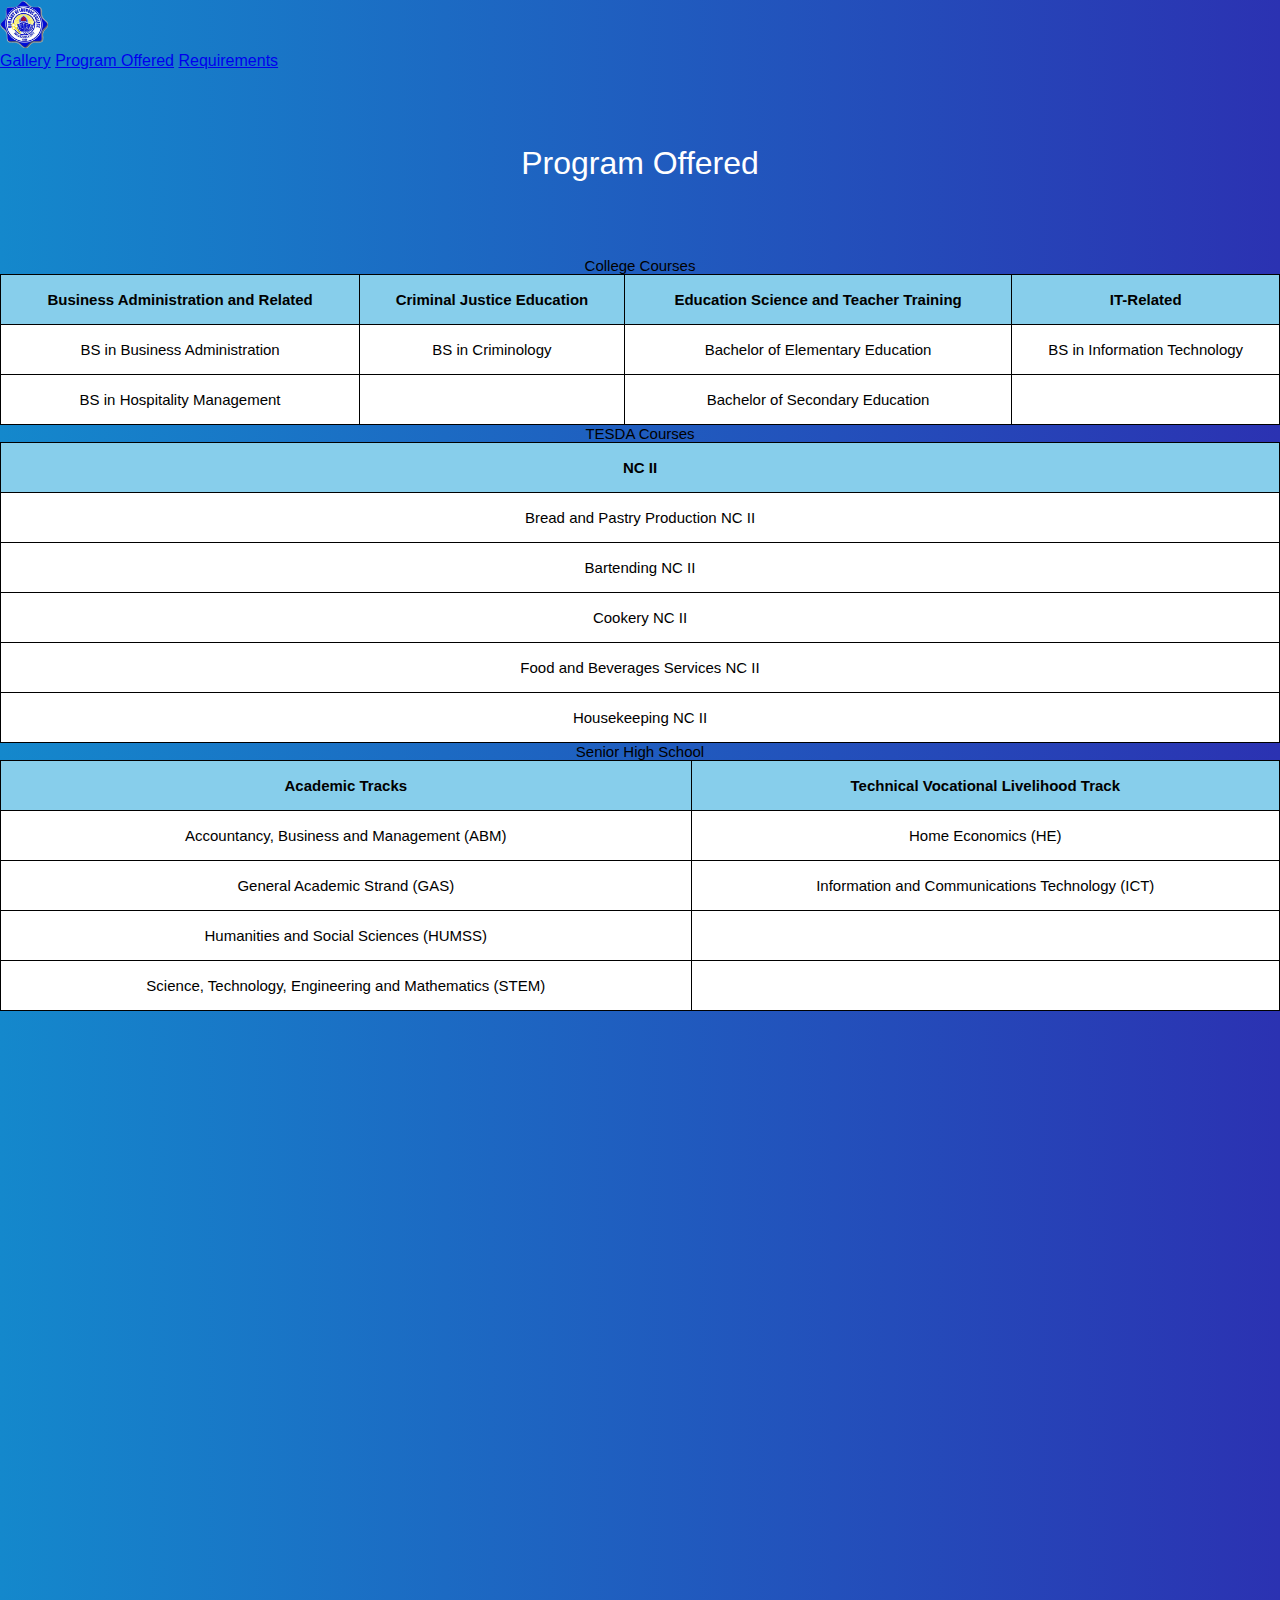
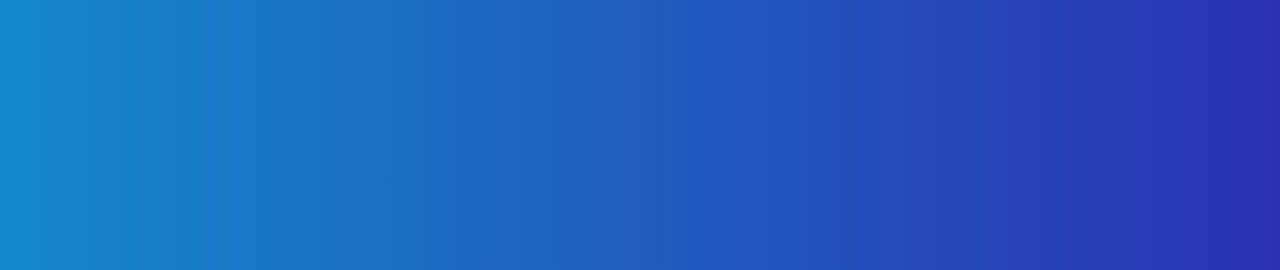
<file: res/sublinks/index_program.html>
<!DOCTYPE html>
<html>

<head>
    <title>Our Lady of Lourdes College</title>
    <meta name="viewport" content="width=device-width, initial-scale=1">
    <link rel="stylesheet" type="text/css" href="../style.css">
    <link rel="icon" href="../../res/img/icon.ico">
</head>

<body>
    <div class="topnav">
        <a class="active" href="../../index.html"><img src="../img/logo.png" width="48" height="48"></a>
        <div class="topnav-right">
            <a href="./index_gallery.html">Gallery</a>
            <a class="active" href="./index_program.html">Program Offered</a>
            <a href="./index_requirements.html">Requirements</a>
        </div>
    </div>

    <div id="program">
        <h1>Program Offered</h1>
        <div style="overflow-x:auto">
            <table>
                <caption>College Courses</caption>
                <tr>
                    <th>Business Administration and Related</th>
                    <th>Criminal Justice Education</th>
                    <th>Education Science and Teacher Training</th>
                    <th>IT-Related</th>
                </tr>
                <tr>
                    <td>BS in Business Administration</td>
                    <td>BS in Criminology</td>
                    <td>Bachelor of Elementary Education</td>
                    <td>BS in Information Technology</td>
                </tr>
                <tr>
                    <td>BS in Hospitality Management</td>
                    <td></td>
                    <td>Bachelor of Secondary Education</td>
                    <td></td>
                </tr>
            </table>
            <!--TESDA Courses needed to be verified-->
            <table>
                <caption>TESDA Courses</caption>
                <tr>
                    <th>NC II</th>
                </tr>
                <tr>
                    <td>Bread and Pastry Production NC II</td>
                </tr>
                <tr>
                    <td>Bartending NC II</td>
                </tr>
                <tr>
                    <td>Cookery NC II</td>
                </tr>
                <tr>
                    <td>Food and Beverages Services NC II</td>
                </tr>
                <tr>
                    <td>Housekeeping NC II</td>
                </tr>
            </table>
            <table>
                <caption>Senior High School</caption>
                <tr>
                    <th>Academic Tracks</th>
                    <th>Technical Vocational Livelihood Track</th>
                </tr>
                <tr>
                    <td>Accountancy, Business and Management (ABM)</td>
                    <td>Home Economics (HE)</td>
                </tr>
                <tr>
                    <td>General Academic Strand (GAS)</td>
                    <td>Information and Communications Technology (ICT)</td>
                </tr>
                <tr>
                    <td>Humanities and Social Sciences (HUMSS)</td>
                    <td></td>
                </tr>
                <tr>
                    <td>Science, Technology, Engineering and Mathematics (STEM)</td>
                    <td></td>
                </tr>
            </table>
        </div>
    </div>
</body>

</html>
</file>
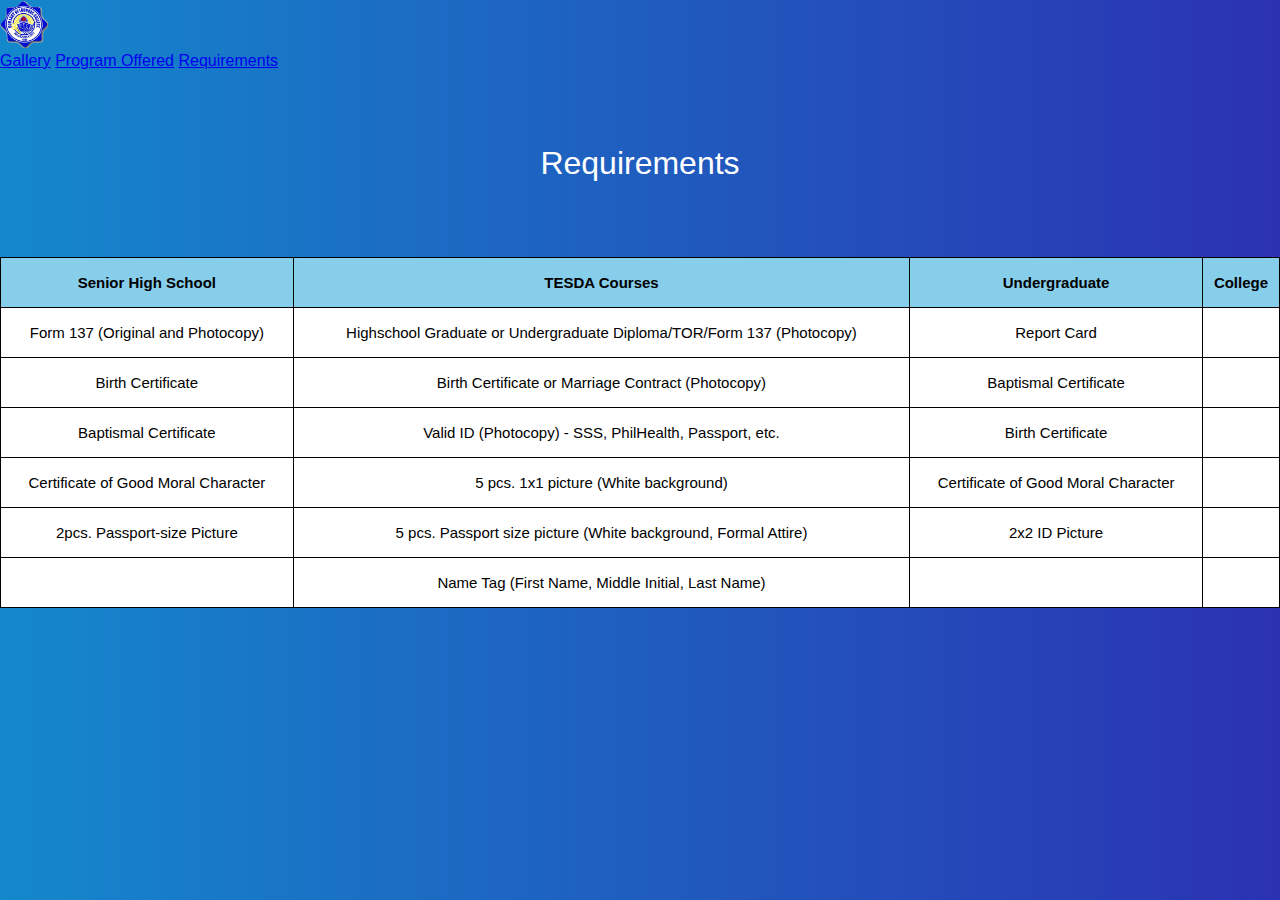
<file: res/sublinks/index_requirements.html>
<!DOCTYPE html>
<html>

<head>
  <title>Our Lady of Lourdes College</title>
  <meta name="viewport" content="width=device-width, initial-scale=1">
  <link rel="stylesheet" type="text/css" href="../style.css">
  <link rel="icon" href="../../res/img/icon.ico">
</head>

<body>
  <div class="topnav">
    <a href="../../index.html"><img src="../img/logo.png" width="48" height="48"></a>
    <div class="topnav-right">
      <a href="./index_gallery.html">Gallery</a>
      <a href="./index_program.html">Program Offered</a>
      <a class="active" href="./index_requirements.html">Requirements</a>
    </div>
  </div>

  <div id="requirements">
    <h1>Requirements</h1>
    <div style="overflow-x:auto">
      <table>
        <tr>
          <th>Senior High School</th>
          <th>TESDA Courses</th>
          <th>Undergraduate</th>
          <th>College</th>
        </tr>
        <tr>
          <td>Form 137 (Original and Photocopy)</td>
          <td>Highschool Graduate or Undergraduate Diploma/TOR/Form 137 (Photocopy)</td>
          <td>Report Card</td>
          <td></td>
        </tr>
        <tr>
          <td>Birth Certificate</td>
          <td>Birth Certificate or Marriage Contract (Photocopy)</td>
          <td>Baptismal Certificate</td>
          <td></td>
        </tr>
        <tr>
          <td>Baptismal Certificate</td>
          <td>Valid ID (Photocopy) - SSS, PhilHealth, Passport, etc.</td>
          <td>Birth Certificate</td>
          <td></td>
        </tr>
        <tr>
          <td>Certificate of Good Moral Character</td>
          <td>5 pcs. 1x1 picture (White background)</td>
          <td>Certificate of Good Moral Character</td>
          <td></td>
        </tr>
        <tr>
          <td>2pcs. Passport-size Picture</td>
          <td>5 pcs. Passport size picture (White background, Formal Attire)</td>
          <td>2x2 ID Picture</td>
          <td></td>
        </tr>
        <tr>
          <td></td>
          <td>Name Tag (First Name, Middle Initial, Last Name)</td>
          <td></td>
          <td></td>
        </tr>
      </table>
    </div>
</body>

</html>
</file>
<file: res/style.css>
* {
  box-sizing: border-box;
  scroll-behavior: smooth;
}

body, html {
  margin: 0;
  height: auto;
  padding: 0;
  background: #1488cc;
  background: -webkit-linear-gradient(to right, #1488cc, #2b32b2);
  background: linear-gradient(to right, #1488cc, #2b32b2);
  font-family:Arial, Helvetica, sans-serif;
}


#topnav {
  overflow: hidden;
  background-color: black;
  padding: 20px, 5px;
  position:sticky;
  top: 0%;
  width: 100%;
  height: -50%;
}


#topnav a {
  float: left;
  display: block;
  color: white; 
  text-align: right;
  padding: 14px 16px;
  text-decoration: none;
  font-size: 18px;
  line-height: 20px;
  border-radius: 4px;
  cursor: pointer;
}

#topnav a:hover {
  background-color: white;
  color: black;
}

#topnav a:active {
  background-color: white;
  color: black;
}

#topnav-right {
  float: right;
}
/*for mobile*/

@media screen and (max-width: 500px) {
  .topnav a {
    float: none;
    display: block;
    text-align: left;
  }
  .topnav-right {
    float: none;
  }
}

/*For content*/

#home {
  height: 1000px;
  border-style: hidden;
  display: inline-block;
  width: 100%;
  margin-top: -75px;
  margin-bottom: 100px;
}

#scholarship
{
  height: 1000px;
  border-style: hidden;
  display: inline-block;
  width: 100%;
  margin-bottom: 10px;
}
#gallery {
  height: 1000px;
  border-style: hidden;
  display: inline-block;
  width: 100%;
  margin-top: -10px;
  margin-bottom: 1800px;
}

#program {
  height: 1000px;
  border-style: hidden;
  display: inline-block;
  width: 100%;
  margin-bottom: 800px;
}

#admission {
  height: 1000px;
  border-style: hidden;
  display: inline-block;
  width: 100%;
  margin-bottom: 50px;
}
#contact {
  height: 1000px;
  border-style: hidden;
  display: inline-block;
  width: 100%;
}

/*For home*/

.aboutUs {
  border-style:solid;
  background-color: whitesmoke;
  padding: 1px;
  position: static;
}

.missionAndVisionSection
{
  position: static;
  display: contents;
  align-items: center;
}

.scholarship
{
  border-style:solid;
  background-color: whitesmoke;
  padding: 1px;
  position: static;
}

.mission, .vision, .scholarship, .contact, .admission, .procedure
{
  border-style:solid;
  background-color: whitesmoke;
  padding: 1px;
  position: static;
}

.row
{
  display: flex;
}

/* Create two equal columns that floats next to each other */

.column {
  float: left;
  width: 50%;
  padding: 20px;
  height: fit-content;
}

/* Clear floats after the columns */

.row:after {
  content: "";
  display: table;
  clear: both;
}


.icons {
  float: left;
  cursor: pointer;
  width: 32px;
  height: 32px;
  margin: 0 10px 0 0;
}

.banner
{
  padding-top: 100px;
  width: 100%;
}

.gallery {
  padding-top: 100px;
  padding-left: 50px;
  width: 800px;
  height: 600px;
  align-items: center;
}

.sectionA
{
  width: 720px;
  height: 480px;
  padding: 25px;
}

.sectionB
{
  width: 720px;
  height: 480px;
  padding: 25px;
}

/*Styling for basic html elements*/
h1 {
  margin: 75px;
  text-align: center;
  font-size: 32px;
  color: white;
  font-weight:lighter;
}

h2 {
  text-align: left;
  font-size: 24px;
  color: white;
}

h3
{
  text-align: center;
  color: white;
}

p
{
  font-size: 24px;
  font-style:normal;
  font-weight: lighter;
  text-align: center;
  color: white;
}

p.onWhiteBG
{
  color: black;
}

a.facebook
{
  text-decoration: none;
  color: black;
}

div
{
  white-space:normal;
}

/*table styling*/

table {
  border-collapse: collapse;
  width: 100%;
}

table, th, td {
  border: 1px solid black;
  height: 50px;
  text-align: center;
  padding: 5px;
  font-size: 15px;
}

th
{
  background-color: skyblue;
}
td {
  background-color: white;
}
</file>
